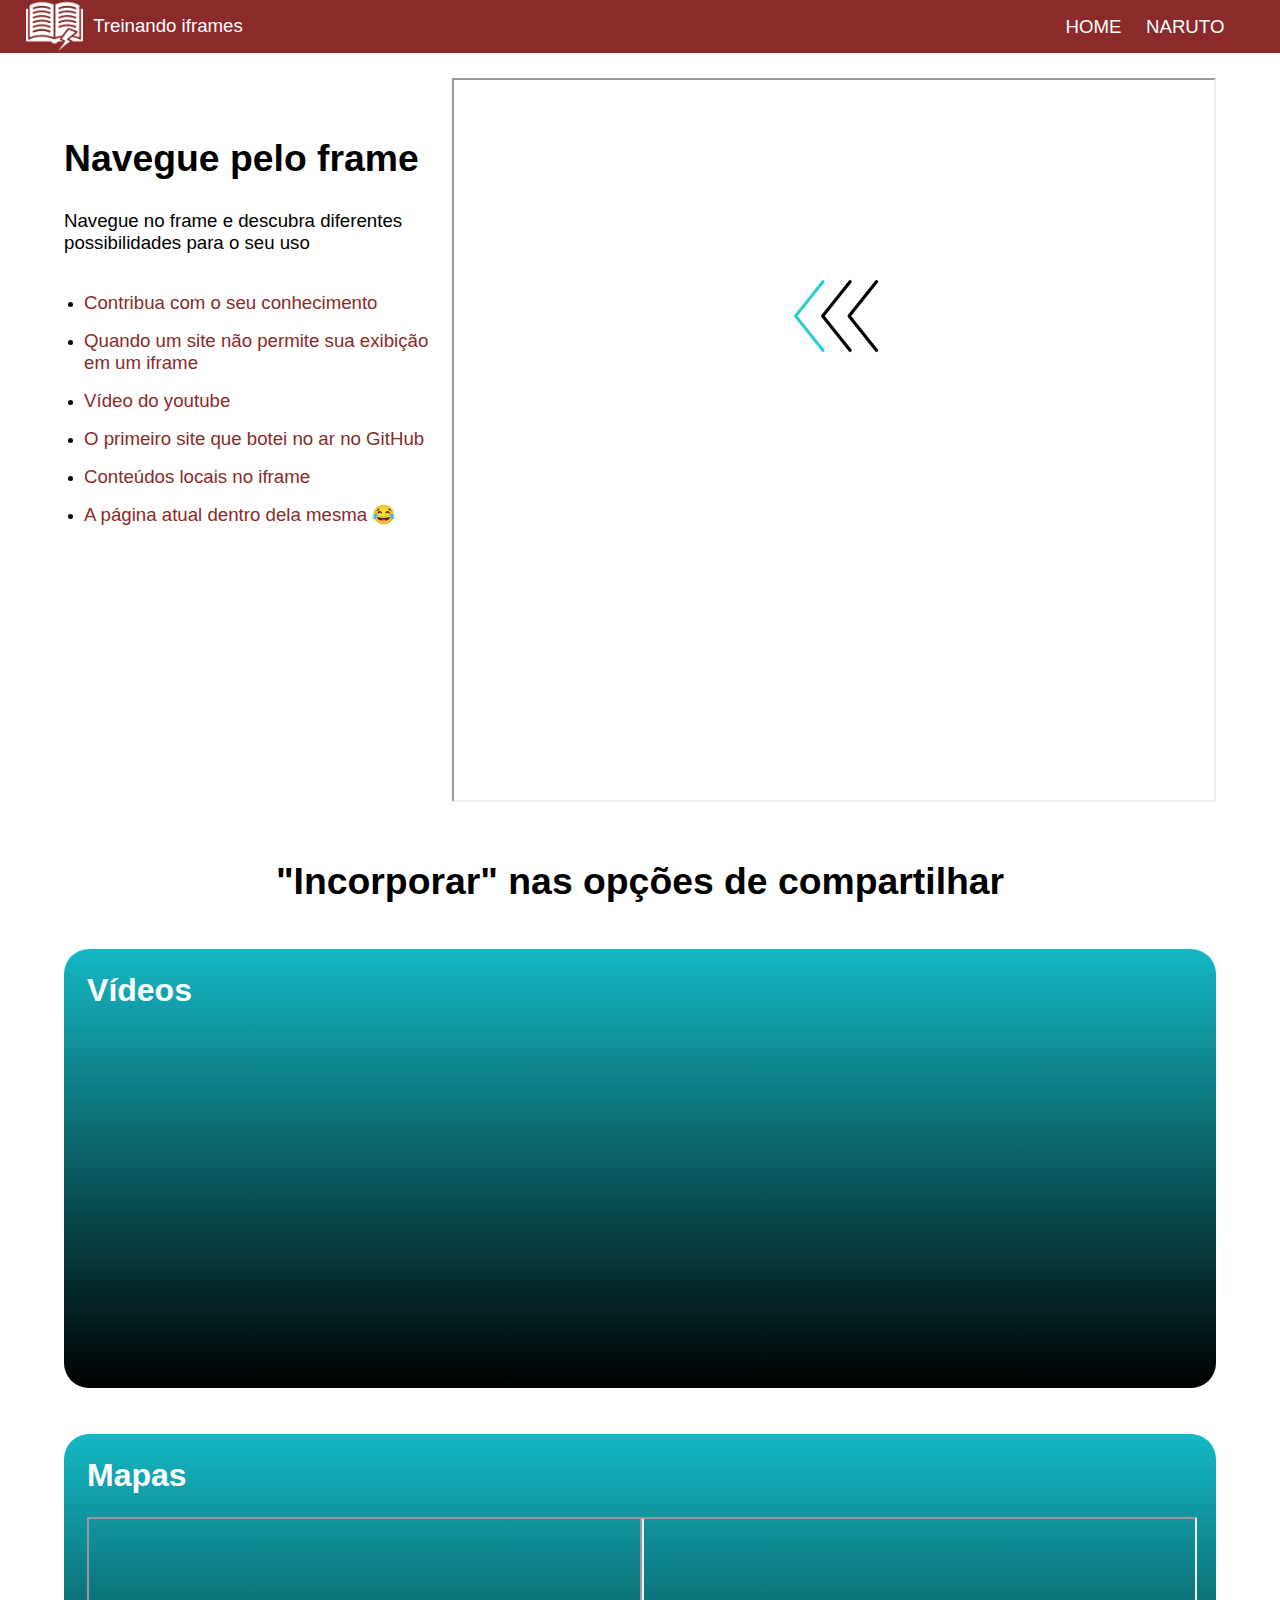
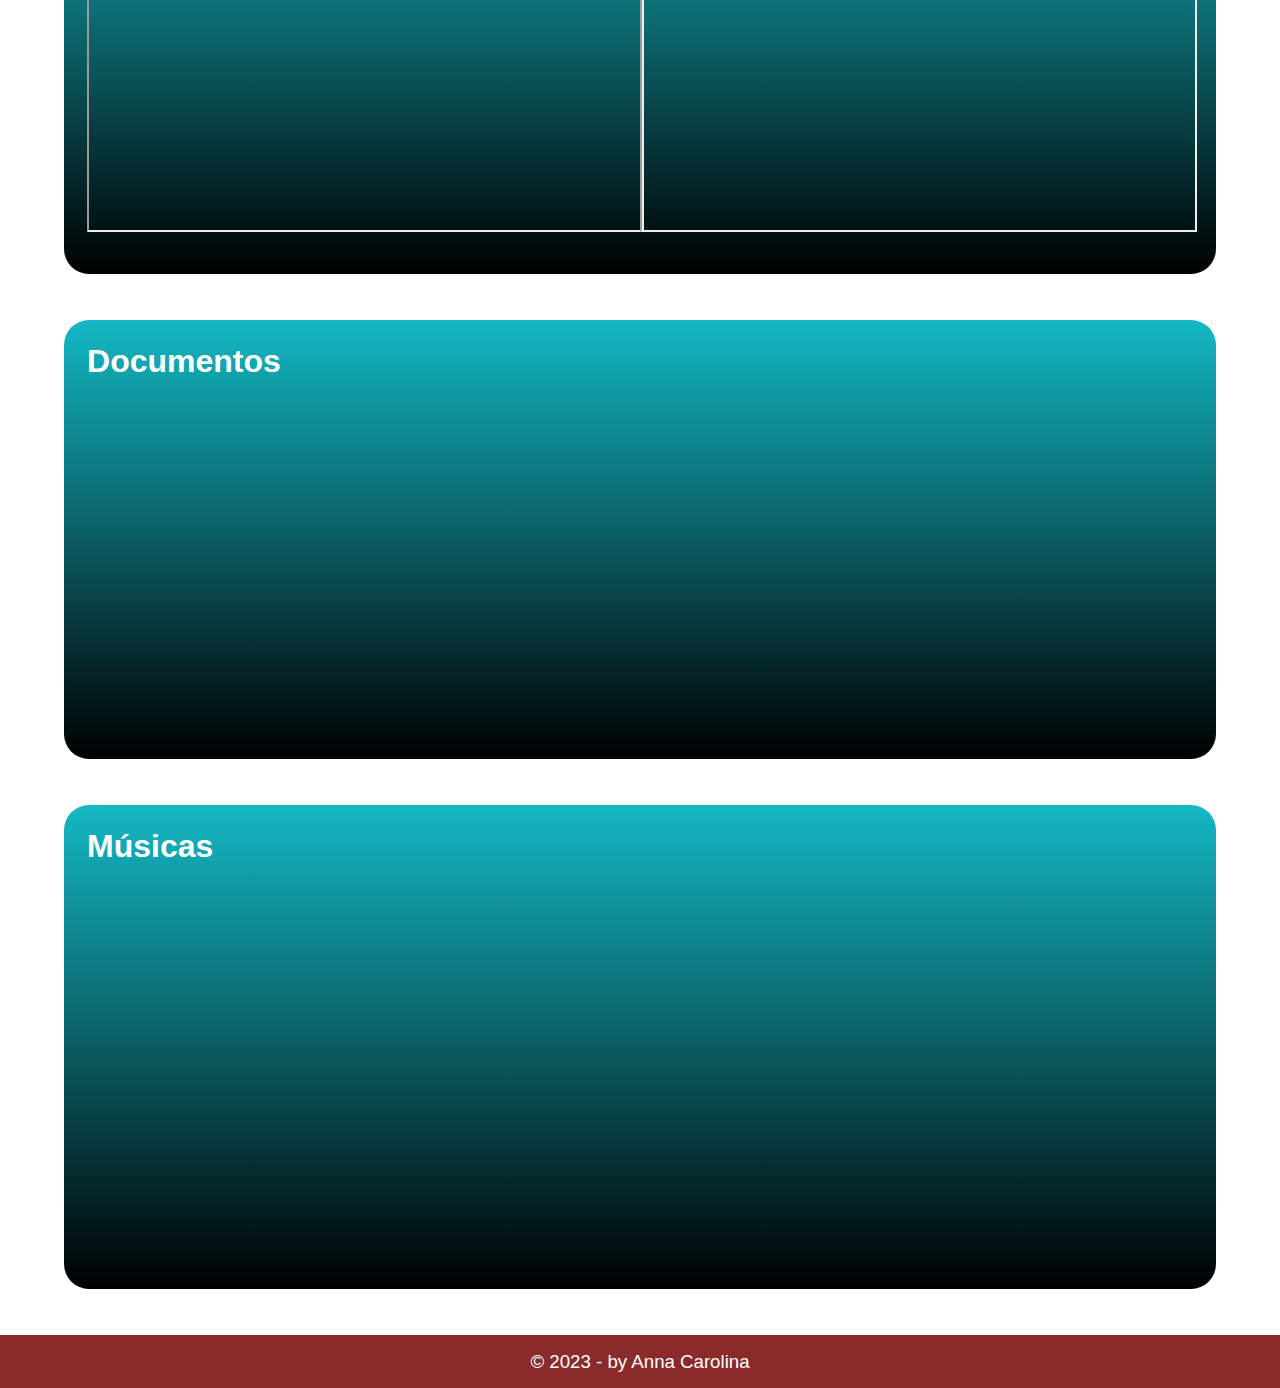
<file: index.html>
<!DOCTYPE html>
<html lang="en">

<head>
    <meta charset="UTF-8">
    <meta http-equiv="X-UA-Compatible" content="IE=edge">
    <meta name="viewport" content="width=device-width, initial-scale=1.0">
    <title>Páginha Principal</title>
    <link rel="stylesheet" href="./css/base.css">
    <link rel="stylesheet" href="./css/index.css">
</head>

<body>
    <header>
        <a href="index.html" id="titulo">
            <img src="./img/logo-livro.png" alt="logo-livro">
            Treinando iframes
        </a>
        <nav>
            <ul>
                <li><a href="index.html">Home</a></li>
                <li><a href="naruto.html">Naruto</a></li>
            </ul>
        </nav>
    </header>
    <main>
        <section id="frameNav" class="flex">
            <div>
                <h1>Navegue pelo frame</h1>
                <p>Navegue no frame e descubra diferentes possibilidades para o seu uso</p>
                <ul>
                    <li>
                        <a href="https://docs.google.com/document/d/1DFSUL-WbBMXFqn-4i96kWRf_pWeGqxYLnyt4fgFLTnk/edit"
                            target="frame">Contribua com o seu conhecimento</a>
                    </li>
                    <li>
                        <a href="https://www.youtube.com/" target="frame">Quando um site não permite sua exibição em um
                            iframe</a>
                    </li>
                    <li>
                        <a href="https://www.youtube.com/embed/eAxGt3ObQ24" target="frame">Vídeo do youtube</a>
                    </li>
                    <li>
                        <a href="https://carol-sf.github.io/Javascript-CursoemVideo/" target="frame">O primeiro site que
                            botei no ar no GitHub</a>
                    </li>
                    <li>
                        <a href="naruto.html" target="frame">Conteúdos locais no iframe</a>
                    </li>
                    <li>
                        <a href="index.html" target="frame">A página atual dentro dela mesma &#128514;</a>
                    </li>
                </ul>
            </div>
            <iframe id="navegacaoIframe" name="frame" frameborder="1" srcdoc="
                <div style='text-align: center; margin-top: 25%;'>
                    <img src='./img/gif-seta-esquerda.gif' style='width: 100px;'>
                </div>">
                Desculpe. Seu navegador não é compatível com o iframe.
            </iframe>
        </section>
        <section id="incorporarFrame">
            <h1>"Incorporar" nas opções de compartilhar</h1>
            <div class="grupo">
                <h2>Vídeos</h2>
                <div class="flex">
                    <div class="div-menor">
                        <div style="padding:56.25% 0 0 0;position:relative;"><iframe
                                src="https://player.vimeo.com/video/88064644?h=2bf8dfa780&loop=1&title=0&byline=0&portrait=0"
                                style="position:absolute;top:0;left:0;width:100%;height:100%;" frameborder="0"
                                allow="autoplay; fullscreen; picture-in-picture" allowfullscreen></iframe></div>
                        <script src="https://player.vimeo.com/api/player.js"></script>
                    </div>
                    <div class="div-menor">
                        <div style="padding:56.25% 0 0 0;position:relative;"> <!-- width="560" height="315"  -->
                            <iframe src="https://www.youtube.com/embed/dzhJsc1YszU"
                                style="position:absolute;top:0;left:0;width:100%;height:100%;" 
                                title="YouTube video player" frameborder="0"
                                allow="accelerometer; autoplay; clipboard-write; encrypted-media; gyroscope; picture-in-picture; web-share"
                                allowfullscreen></iframe>
                        </div>
                    </div>

                </div>
            </div>

            <div class="grupo">
                <h2>Mapas</h2>
                <div class="flex">
                    <div class="div-menor">
                        <div style="padding:56.25% 0 0 0;position:relative;">
                            <iframe
                                src="https://www.google.com/maps/embed?pb=!1m18!1m12!1m3!1d1265.354131079995!2d-0.4189387326839083!3d51.69074399370915!2m3!1f0!2f0!3f0!3m2!1i1024!2i768!4f13.1!3m3!1m2!1s0x48764103e950758d%3A0x2b152593ceb59b52!2sHogwarts%20Castle!5e0!3m2!1spt-BR!2sbr!4v1680307822833!5m2!1spt-BR!2sbr"
                                style="position:absolute;top:0;left:0;width:100%;height:100%;"
                                style="border:0;" allowfullscreen="" loading="lazy"
                                referrerpolicy="no-referrer-when-downgrade"></iframe>
                        </div>
                    </div>
                    <div class="div-menor">
                        <div style="padding:56.25% 0 0 0;position:relative;">
                            <iframe src="https://embed.waze.com/iframe?zoom=17&lat=51.690360&lon=-0.420173&ct=livemap"
                            style="position:absolute;top:0;left:0;width:100%;height:100%;" allowfullscreen></iframe>
                        </div>
                    </div>
                </div>
            </div>

            <div class="grupo">
                <h2>Documentos</h2>
                <div class="flex">
                    <div class="div-menor">
                        <div style="padding:56.25% 0 0 0;position:relative;">
                            <iframe
                                src="https://docs.google.com/presentation/d/e/2PACX-1vSL_SHInr5GhCg8eDp_voaEPuX7NL9cYKIxh_X3B4Wtxh-bsbwkkiYUIKggwl5uk4vyjhaVsvDpSxn9/embed?start=true&loop=true&delayms=3000"
                                style="position:absolute;top:0;left:0;width:100%;height:100%;"
                                frameborder="0" width="560" height="315" allowfullscreen="true" mozallowfullscreen="true"
                                webkitallowfullscreen="true"></iframe>
                        </div>
                    </div>
                    <div class="div-menor">
                        <div style="padding:56.25% 0 0 0;position:relative;">
                            <iframe
                                src="https://docs.google.com/document/d/e/2PACX-1vS3L_TWypRnFgMjSSLU6XuiVnNscxVvG3nI-gREfoWIyN1ztBGIZjOVNFfUW8ah9bYGE0nBWPvLE7Ed/pub?embedded=true"
                                style="position:absolute;top:0;left:0;width:100%;height:100%;"
                                frameborder="0" width="560" height="315"></iframe>
                        </div>
                    </div>
                </div>
            </div>

            <div class="grupo">
                <h2>Músicas</h2>
                <iframe style="border-radius:12px"
                    src="https://open.spotify.com/embed/album/0JLQS1y6f2uTvyKP4izPAy?utm_source=generator" width="100%"
                    height="352" frameBorder="0" allowfullscreen=""
                    allow="autoplay; clipboard-write; encrypted-media; fullscreen; picture-in-picture"
                    loading="lazy"></iframe>
            </div>
        </section>
    </main>
    <footer>
        <p>&copy; 2023 - by Anna Carolina</p>
    </footer>
</body>

</html>
</file>
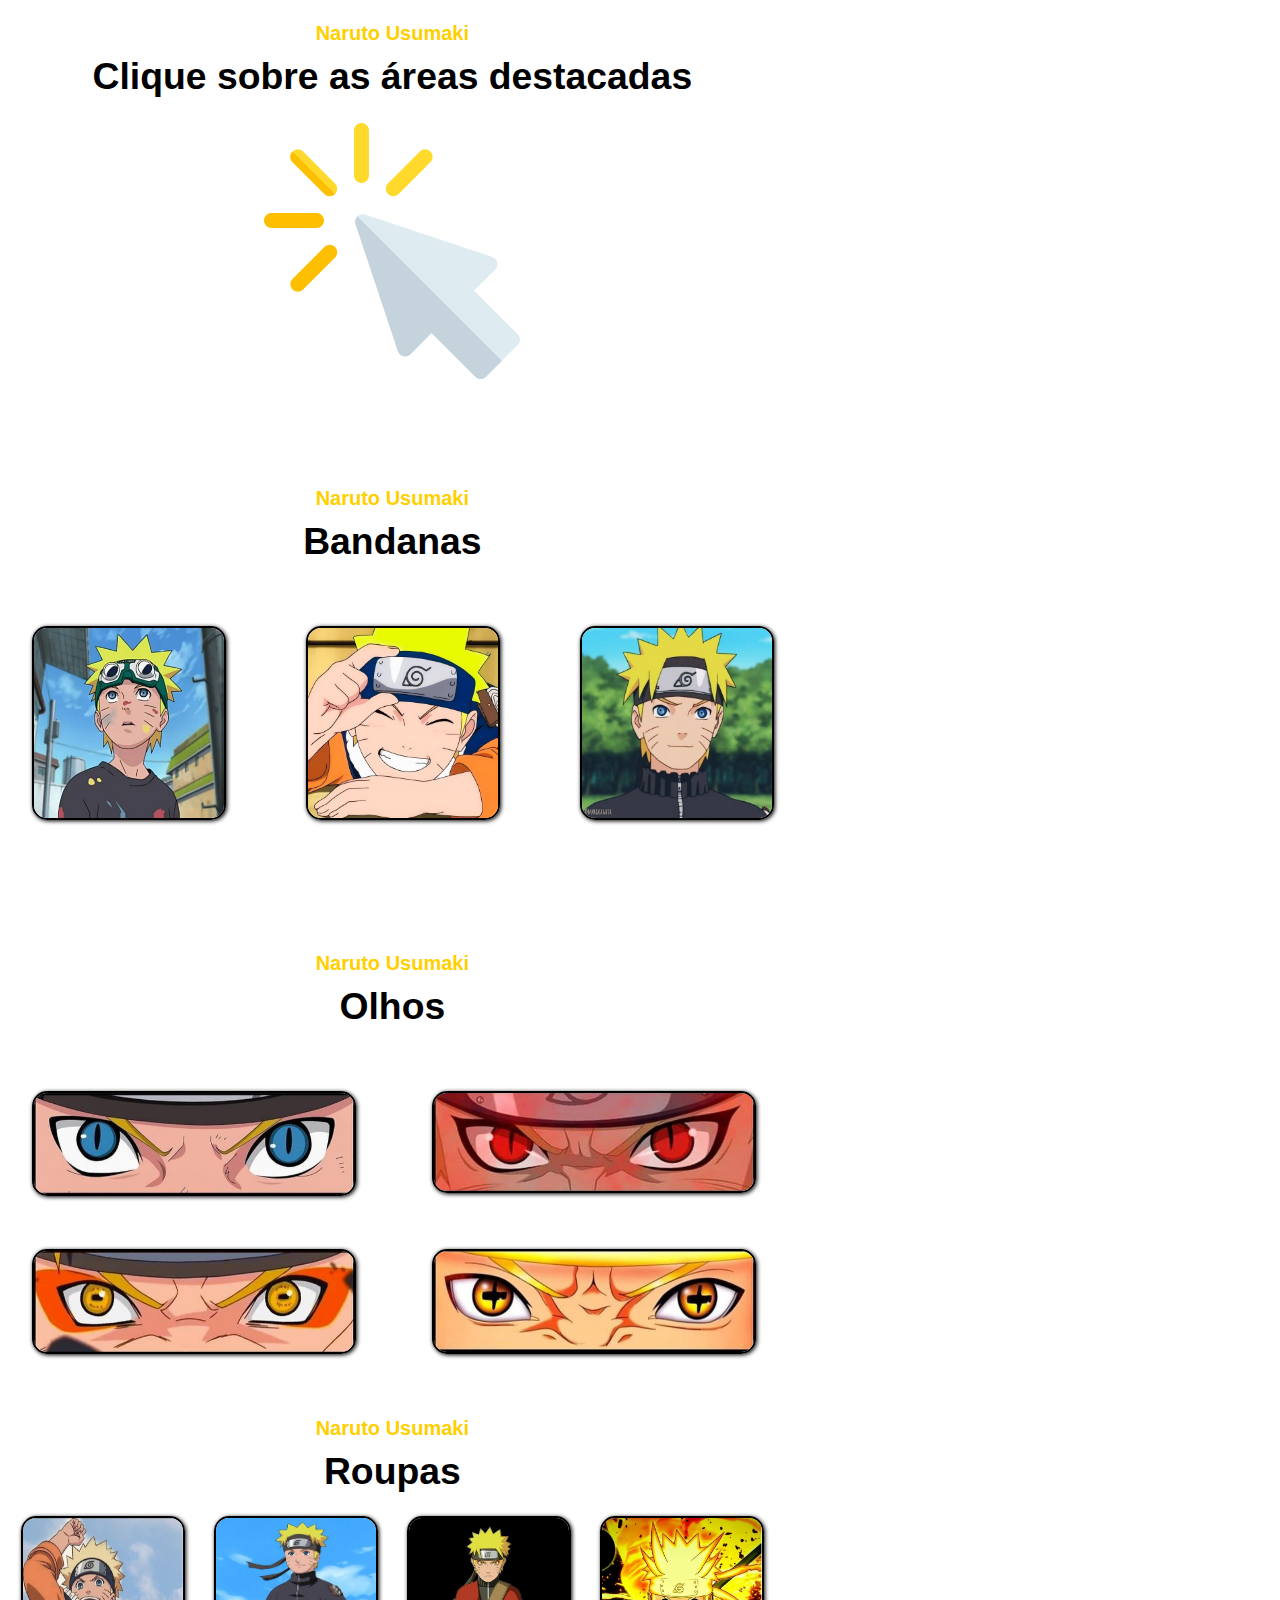
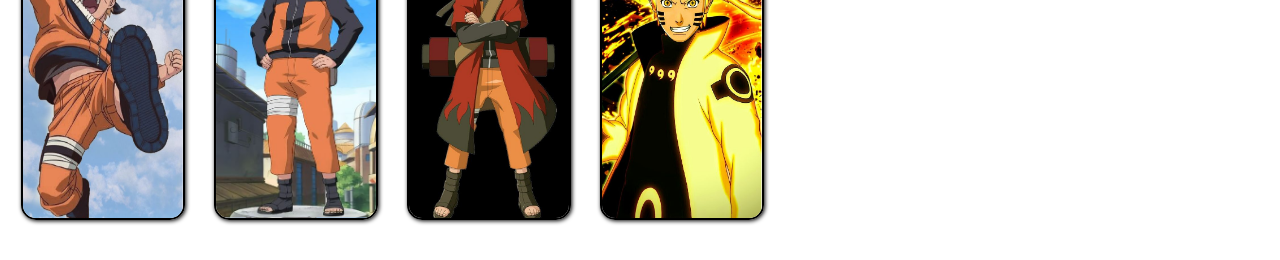
<file: artigos-naruto.html>
<!DOCTYPE html>
<html lang="en">

<head>
    <meta charset="UTF-8">
    <meta http-equiv="X-UA-Compatible" content="IE=edge">
    <meta name="viewport" content="width=device-width, initial-scale=1.0">
    <title>Artigos Naruto</title>
    <style>
        body {
            font-family: sans-serif;
            font-size: 10pt;
            margin: -0.6%;
        }

        h1 {
            font-size: 28pt;
            margin-top: 0;
        }

        h2 {
            margin: 30px 0 10px 0;
            color: rgb(255, 208, 0);
        }

        article {
            width: 800px;
            height: 465px;
        }

        .cabecalho {
            display: flex;
            flex-direction: column;
            align-items: center;
        }

        article#topo {
            display: flex;
            flex-direction: column;
            align-items: center;
        }

        .imagens {
            margin-top: 3%;
            display: flex;
            justify-content: space-evenly;
        }

        .imagens img {
            width: 100%;
            border: 2px black solid;
            border-radius: 15px;
            box-shadow: 1px 1px 4px black;
        }

        #bandanas img {
            width: 190px;
            height: 190px;
        }

        #roupas img {
            width: 160px;
            height: 300px;
            margin: -40px;
        }

        #roupas figure.foto-legenda figcaption {
            width: 160px;
            height: 300px;
            margin: -40px;
        }

        figure.foto-legenda {
            position: relative;
        }

        figure.foto-legenda figcaption {
            position: absolute;
            top: 0;
            color: white;
            background-color: rgba(0, 0, 0, 0.4);
            width: 100%;
            height: 100%;
            padding: 10px;
            box-sizing: border-box;
            border-radius: 15px;
            opacity: 0;
            transition: opacity 1s;
        }

        figure.foto-legenda:hover figcaption {
            opacity: 1;
        }
    </style>
</head>

<body>
    <main>
        <article id="topo">
            <header class="cabecalho">
                <h2>Naruto Usumaki</h2>
                <h1>Clique sobre as áreas destacadas</h1>
            </header>
            <img src="./img/clique.png" alt="clique">
        </article>
        <article id="bandanas">
            <header class="cabecalho">
                <h2>Naruto Usumaki</h2>
                <h1>Bandanas</h1>
            </header>
            <div class="imagens">
                <figure class="foto-legenda">
                    <img src="./img/naruto-bandana1.png" alt="naruto-bandana">
                    <figcaption>
                        <h3>Estudante na academia ninja</h3>
                    </figcaption>
                </figure>
                <figure class="foto-legenda">
                    <img src="./img/naruto-bandana2.png" alt="naruto-bandana">
                    <figcaption>
                        <h3>Guennin</h3>
                    </figcaption>
                </figure>
                <figure class="foto-legenda">
                    <img src="./img/naruto-bandana3.png" alt="naruto-bandana">
                    <figcaption>
                        <h3>Guennin treinado por um sannin</h3>
                    </figcaption>
                </figure>
            </div>
        </article>
        <article id="olhos">
            <header class="cabecalho">
                <h2>Naruto Usumaki</h2>
                <h1>Olhos</h1>
            </header>
            <div class="imagens">
                <figure class="foto-legenda">
                    <img src="./img/naruto-olhos1.png" alt="naruto-olhos">
                    <figcaption>
                        <h3>Modo Nove Caudas - nível 1</h3>
                    </figcaption>
                </figure>
                <figure class="foto-legenda">
                    <img src="./img/naruto-olhos2.png" alt="naruto-olhos">
                    <figcaption>
                        <h3>Modo Nove Caudas - nível 10</h3>
                    </figcaption>
                </figure>
            </div>
            <div class="imagens">
                <figure class="foto-legenda">
                    <img src="./img/naruto-olhos3.png" alt="naruto-olhos">
                    <figcaption>
                        <h3>Modo Sennin</h3>
                    </figcaption>
                </figure>
                <figure class="foto-legenda">
                    <img src="./img/naruto-olhos4.png" alt="naruto-olhos">
                    <figcaption>
                        <h3>Modo Sennin + Nove Caudas</h3>
                    </figcaption>
                </figure>
            </div>
        </article>
        <article id="roupas">
            <header class="cabecalho">
                <h2>Naruto Usumaki</h2>
                <h1>Roupas</h1>
            </header>
            <div class="imagens">
                <figure class="foto-legenda">
                    <img src="./img/naruto-roupa1.png" alt="naruto-roupa">
                    <figcaption>
                        <h3>Guennin</h3>
                    </figcaption>
                </figure>
                <figure class="foto-legenda">
                    <img src="./img/naruto-roupa2.png" alt="naruto-roupa">
                    <figcaption>
                        <h3>Guennin treinado por um sannin</h3>
                    </figcaption>
                </figure>
                <figure class="foto-legenda">
                    <img src="./img/naruto-roupa3.png" alt="naruto-roupa">
                    <figcaption>
                        <h3>Modo Sennin</h3>
                    </figcaption>
                </figure>
                <figure class="foto-legenda">
                    <img src="./img/naruto-roupa4.png" alt="naruto-roupa">
                    <figcaption>
                        <h3>Modo Nove Caudas + Sennin</h3>
                    </figcaption>
                </figure>
            </div>
        </article>
    </main>
</body>

</html>
</file>
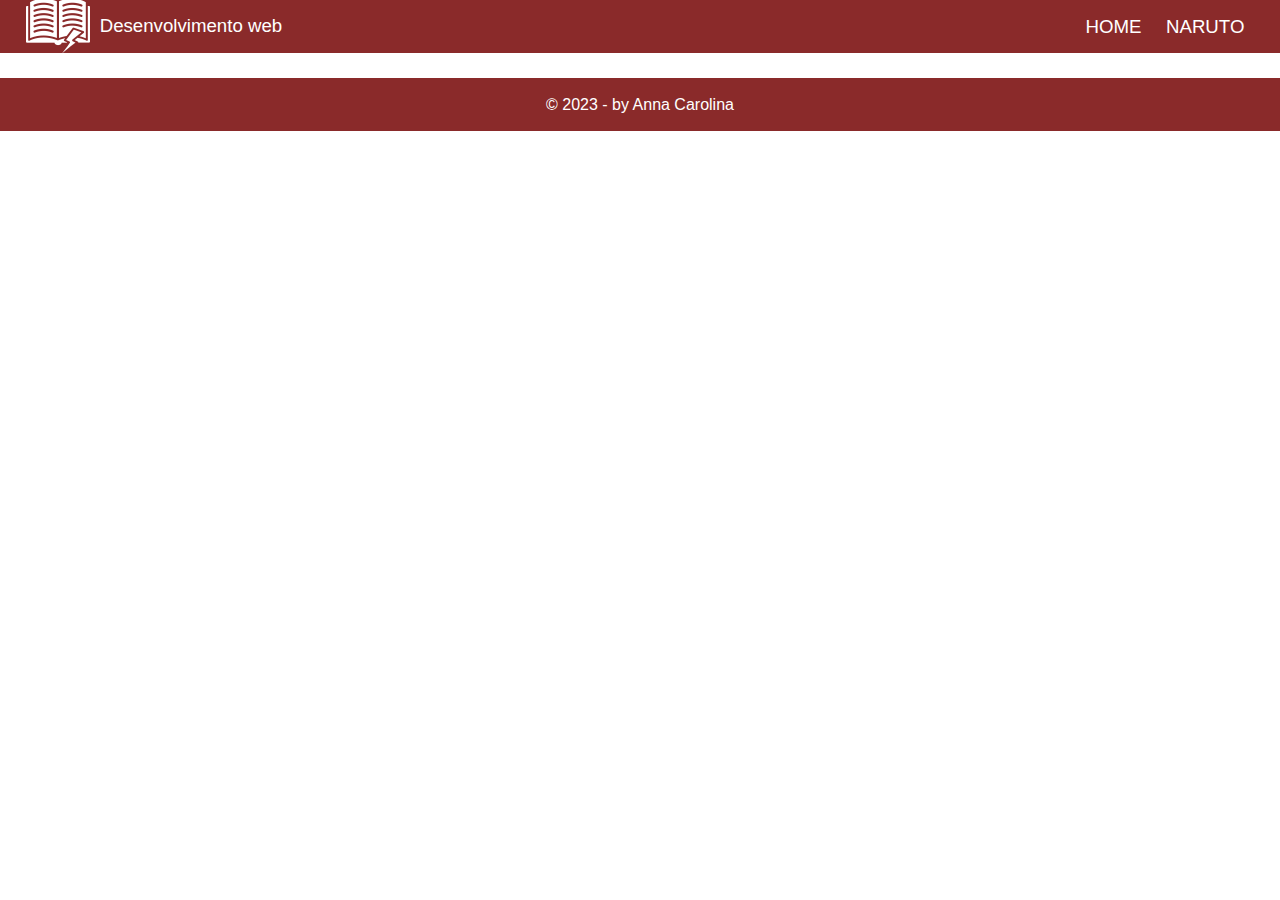
<file: base.html>
<!DOCTYPE html>
<html lang="en">
<head>
    <meta charset="UTF-8">
    <meta http-equiv="X-UA-Compatible" content="IE=edge">
    <meta name="viewport" content="width=device-width, initial-scale=1.0">
    <title>Base</title>
    <link rel="stylesheet" href="./css/base.css">
</head>
<body>
    <header>
        <a href="index.html" id="titulo">
            <img src="./img/logo-livro.png" alt="logo-livro">
            Desenvolvimento web
        </a>
        <nav>
            <ul>
                <li><a href="index.html">Home</a></li>
                <li><a href="naruto.html">Naruto</a></li>
            </ul>
        </nav>
    </header>
    <main>

    </main>
    <footer>
        <p>&copy; 2023 - by Anna Carolina</p>
    </footer>
</body>
</html>
</file>
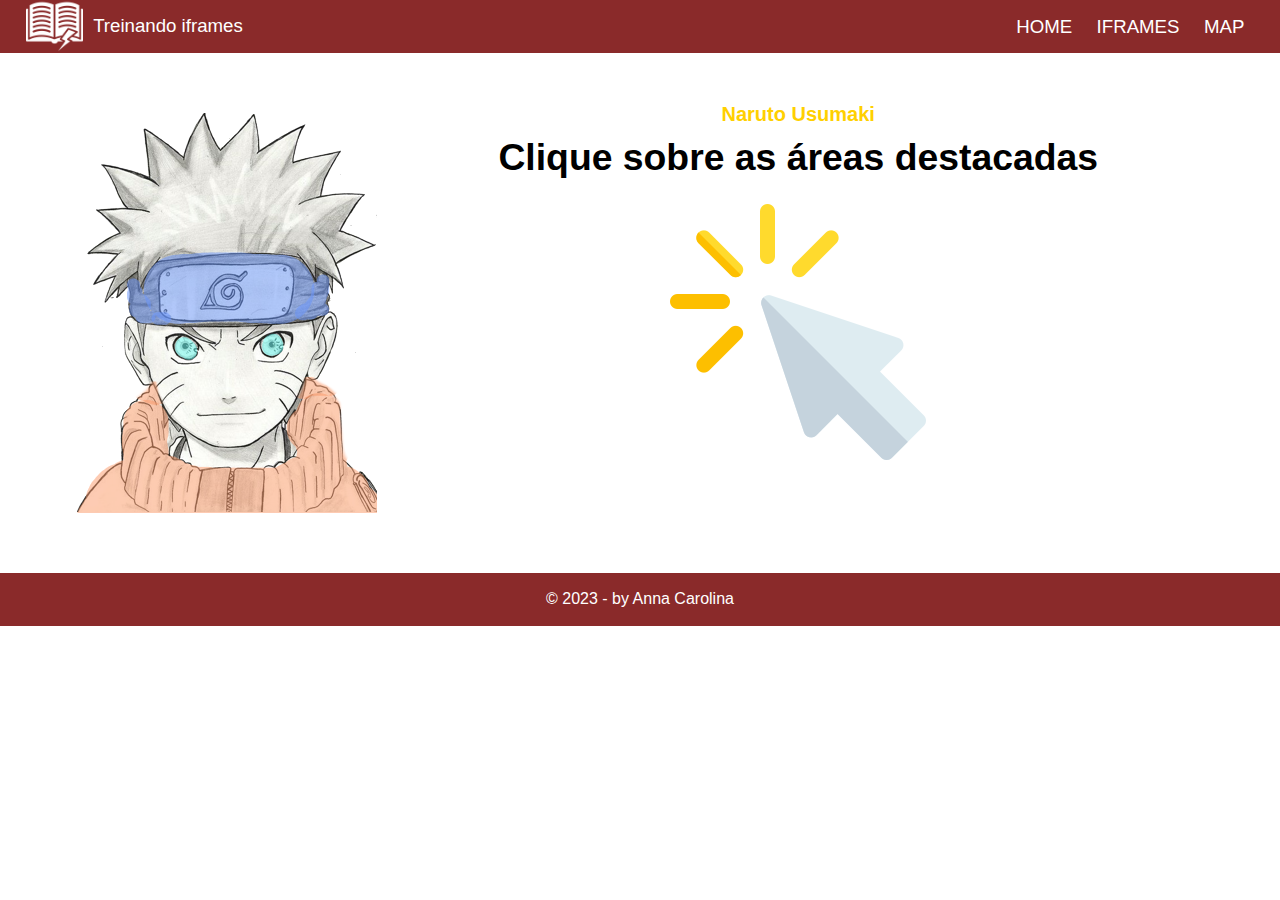
<file: map.html>
<!DOCTYPE html>
<html lang="en">
<head>
    <meta charset="UTF-8">
    <meta http-equiv="X-UA-Compatible" content="IE=edge">
    <meta name="viewport" content="width=device-width, initial-scale=1.0">
    <title>Sobre</title>
    <link rel="stylesheet" href="./css/base.css">
    <link rel="stylesheet" href="./css/map.css">
</head>
<body>
    <header>
        <a href="index.html" id="titulo">
            <img src="./img/logo-livro.png" alt="logo-livro">
            Treinando iframes
        </a>
        <nav>
            <ul>
                <li><a href="index.html">Home</a></li>
                <li><a href="iframes.html">Iframes</a></li>
                <li><a href="map.html">Map</a></li>
            </ul>
        </nav>
    </header>
    <main>
        <section class="centro">
            <img src="./img/naruto-marcado.png" alt="" class="imagem" usemap="#mapa-naruto">
            <map name="mapa-naruto">
                <area shape="rect" coords="50,210,253,140" href="artigos-naruto.html#bandanas" target="janela">
                <area shape="circle" coords="110,235,10" href="artigos-naruto.html#olhos" target="janela">
                <area shape="circle" coords="195,235,10" href="artigos-naruto.html#olhos" target="janela">
                <area shape="poly" coords="70,260, 90,340, 200,340, 220,260, 300,400, 0,400" href="artigos-naruto.html#roupas" target="janela">
            </map>
            <iframe src="artigos-naruto.html" name="janela" id="frame-naruto" scrolling="no"></iframe>
        </section>
    </main>
    <footer>
        <p>&copy; 2023 - by Anna Carolina</p>
    </footer>
</body>
</html>
</file>
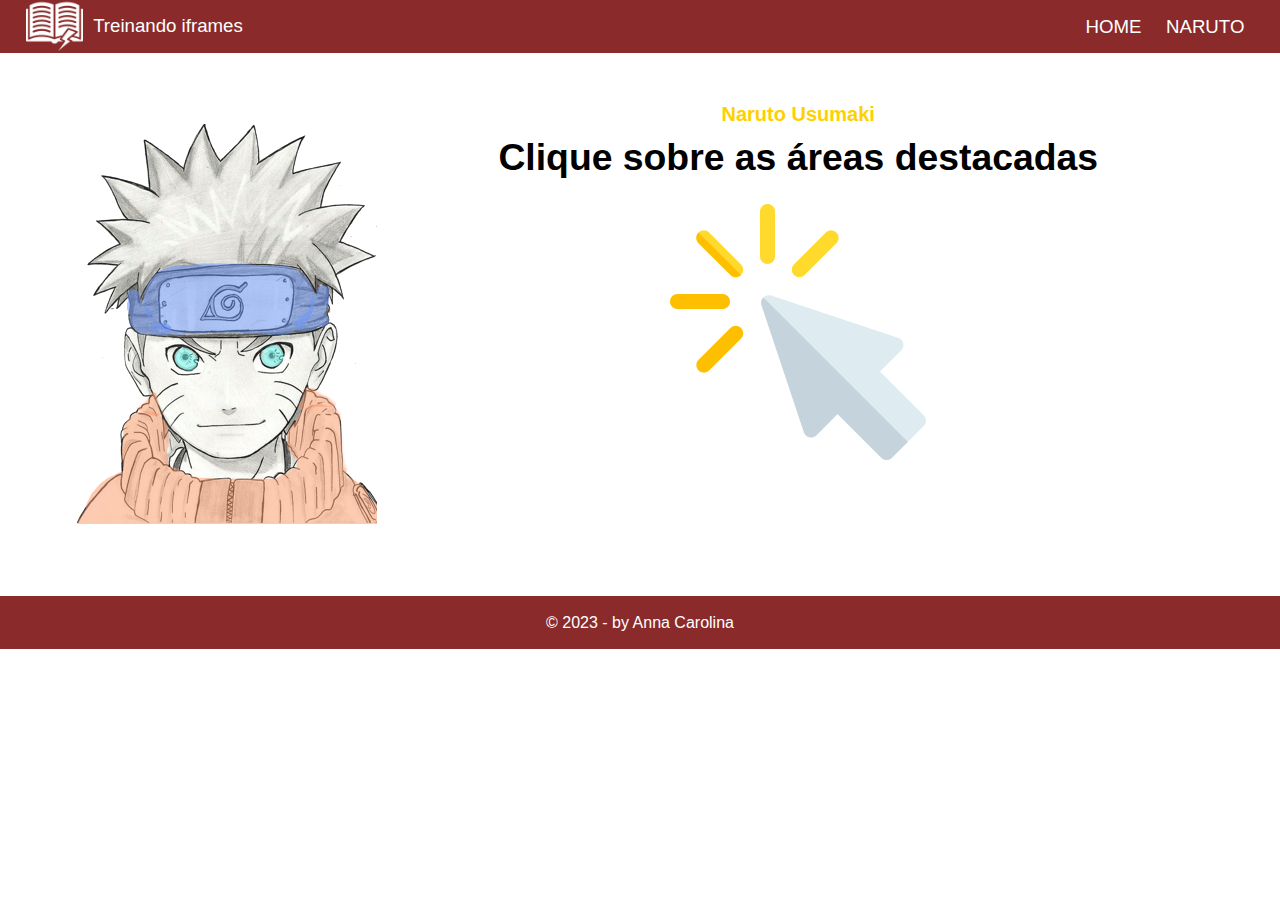
<file: naruto.html>
<!DOCTYPE html>
<html lang="en">

<head>
    <meta charset="UTF-8">
    <meta http-equiv="X-UA-Compatible" content="IE=edge">
    <meta name="viewport" content="width=device-width, initial-scale=1.0">
    <title>Naruto</title>
    <link rel="stylesheet" href="./css/base.css">
    <link rel="stylesheet" href="./css/naruto.css">
</head>

<body>
    <header>
        <a href="index.html" id="titulo">
            <img src="./img/logo-livro.png" alt="logo-livro">
            Treinando iframes
        </a>
        <nav>
            <ul>
                <li><a href="index.html">Home</a></li>
                <li><a href="naruto.html">Naruto</a></li>
            </ul>
        </nav>
    </header>
    <main>
        <section class="centro">
            <img src="./img/naruto-marcado.png" alt="" class="imagem" usemap="#mapa-naruto">
            <map name="mapa-naruto">
                <area shape="rect" coords="50,210,253,140" href="artigos-naruto.html#bandanas" target="janela">
                <area shape="circle" coords="110,235,10" href="artigos-naruto.html#olhos" target="janela">
                <area shape="circle" coords="195,235,10" href="artigos-naruto.html#olhos" target="janela">
                <area shape="poly" coords="70,260, 90,340, 200,340, 220,260, 300,400, 0,400"
                    href="artigos-naruto.html#roupas" target="janela">
            </map>
            <iframe src="artigos-naruto.html" name="janela" id="frame-naruto" scrolling="no"></iframe>
        </section>
    </main>
    <footer>
        <p>&copy; 2023 - by Anna Carolina</p>
    </footer>
</body>

</html>
</file>
<file: css/base.css>
:root {
    --cor-base: #8a2a2a;
}

* {
    margin: 0;
    padding: 0;
    font-family: sans-serif;
}

body {
    background-color: white;
}

header {
    background-color: var(--cor-base);
    display: flex;
    justify-content: space-between;
    align-items: center;
    height: 40px;
    padding: .5% 2%;
}

header a {    
    color: white;
    font-size: 14pt;
}

header #titulo {
    display: flex;
    align-items: center;
}

header a#titulo img {
    width: 20%;
    margin-right: 10px;
}

header ul {
    list-style: none;
}

header li {
    display: inline;
    padding: 10% 10px;
    text-transform: uppercase;
}

header li:hover {
    background-color: #eb999981;
}

main {
    margin: 2% 5%;
}

footer {
    background-color: var(--cor-base);
    color: white;
    display: flex;
    align-items: center;
    justify-content: center;
    height: 40px;
    padding: .5%;
}

a {
    text-decoration: none;
    color: var(--cor-base);
}
</file>
<file: css/index.css>
h1 {
    font-size: 28pt;
    margin-bottom: 30px;
}

h2 {
    font-size: 24pt;
    margin-bottom: 2%;
    color: white;
}

p, a {
    font-size: 14pt;
}

ul {
    margin: 30px 20px;
}

li {
    padding: 8px 0;
}

iframe#navegacaoIframe {
    width: 100%;
    height: 80vh;
}

section#frameNav h1 {
    margin-top: 15%;
}

section#incorporarFrame {
    padding-top: 5%;
}

section#incorporarFrame h1 {
    text-align: center;
}

.flex {
    display: flex;
    justify-content: space-between;  
}

.grupo {
    /* background: -webkit-radial-gradient(rgb(20, 184, 196), black); */
    /* background-color: rgba(192, 192, 192, 0.507); */
    background: -webkit-linear-gradient(rgb(20, 184, 196), black);
    border-radius: 25px;
    margin: 4% 0;
    padding: 2% 2% 4% 2%;
}

.div-menor {
    width: 560px;
}
</file>
<file: css/map.css>
.imagem {
    width: 300px;
    height: 400px;
    margin: 3% 0;
}

.centro {
    display: flex;
    justify-content: space-evenly;
}

iframe#frame-naruto {
    width: 800px;
    height: 465px;
    border: none;
}

/* map area {
    outline: red auto 5px;
} */
</file>
<file: css/naruto.css>
.imagem {
    width: 300px;
    height: 400px;
    margin: 4% 0;
}

.centro {
    display: flex;
    justify-content: space-evenly;
}

iframe#frame-naruto {
    width: 800px;
    height: 465px;
    border: none;
}

/* map area {
    outline: red auto 5px;
} */
</file>
